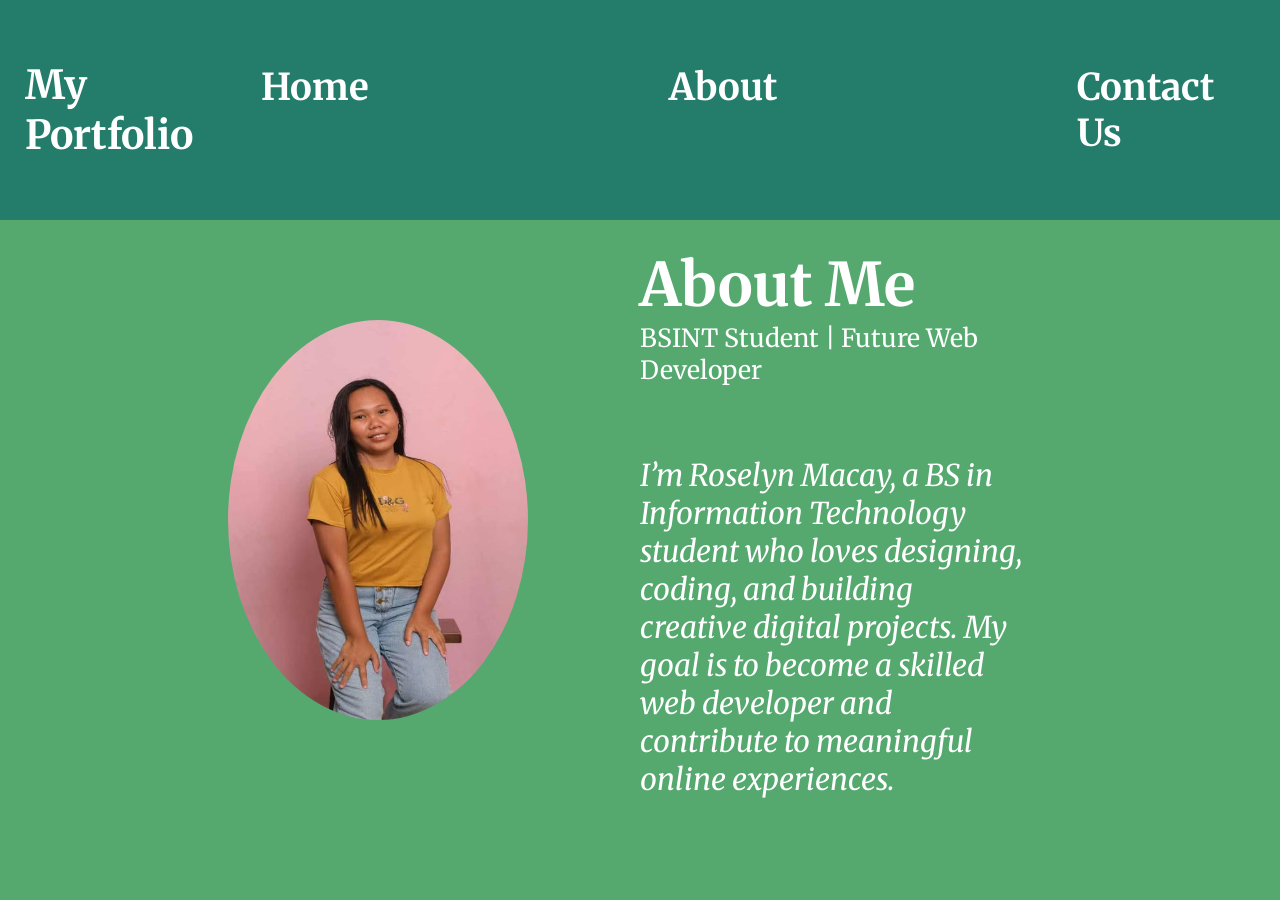
<file: about.html>
<!DOCTYPE html>
<html lang="en">
<head>
  <meta charset="UTF-8">
  <meta name="viewport" content="width=device-width, initial-scale=1.0">
  <title>About | My Portfolio</title>
  <link href="https://fonts.googleapis.com/css2?family=Merriweather:wght@700&display=swap" rel="stylesheet">
  <link rel="stylesheet" href="style.css">
</head>
<body>

  <div class="grid-container">

    <div class="navbar">
      <div id="logo">My Portfolio</div>
      <ul>
        <li><a href="index.html">Home</a></li>
        <li><a href="about.html" class="active">About</a></li>
        <li><a href="contact.html">Contact Us</a></li>
      </ul>
    </div>

<div class="image-section">
      <img src="553674724_1198162745477958_2865971769988271762_n.jpg" alt="Profile Picture">
    </div>
    
      <div class="text-section" style="grid-column: 6 / 9; text-align: center;">
      <ul>
        <li class="name"><strong>About Me</strong></li>
        <li class="role">BSINT Student | Future Web Developer</li>
        <li class="quote">
          I’m Roselyn Macay, a BS in Information Technology student who loves designing, coding,
          and building creative digital projects. My goal is to become a skilled web developer and 
          contribute to meaningful online experiences.
        </li>
      </ul>
    </div>

   

  </div>
<script>
  // Add flip effect when page loads
  window.addEventListener("DOMContentLoaded", () => {
    document.body.classList.add("page-flip");
  });

  // Smooth transition when navigating between pages
  const links = document.querySelectorAll('a[href$=".html"]');
  links.forEach(link => {
    link.addEventListener("click", e => {
      e.preventDefault();
      document.body.classList.remove("page-flip");
      document.body.style.transform = "rotateY(90deg)";
      document.body.style.opacity = "0";
      setTimeout(() => {
        window.location.href = link.href;
      }, 500); // matches half the transition time
    });
  });
</script>



</body>
</html>
</file>
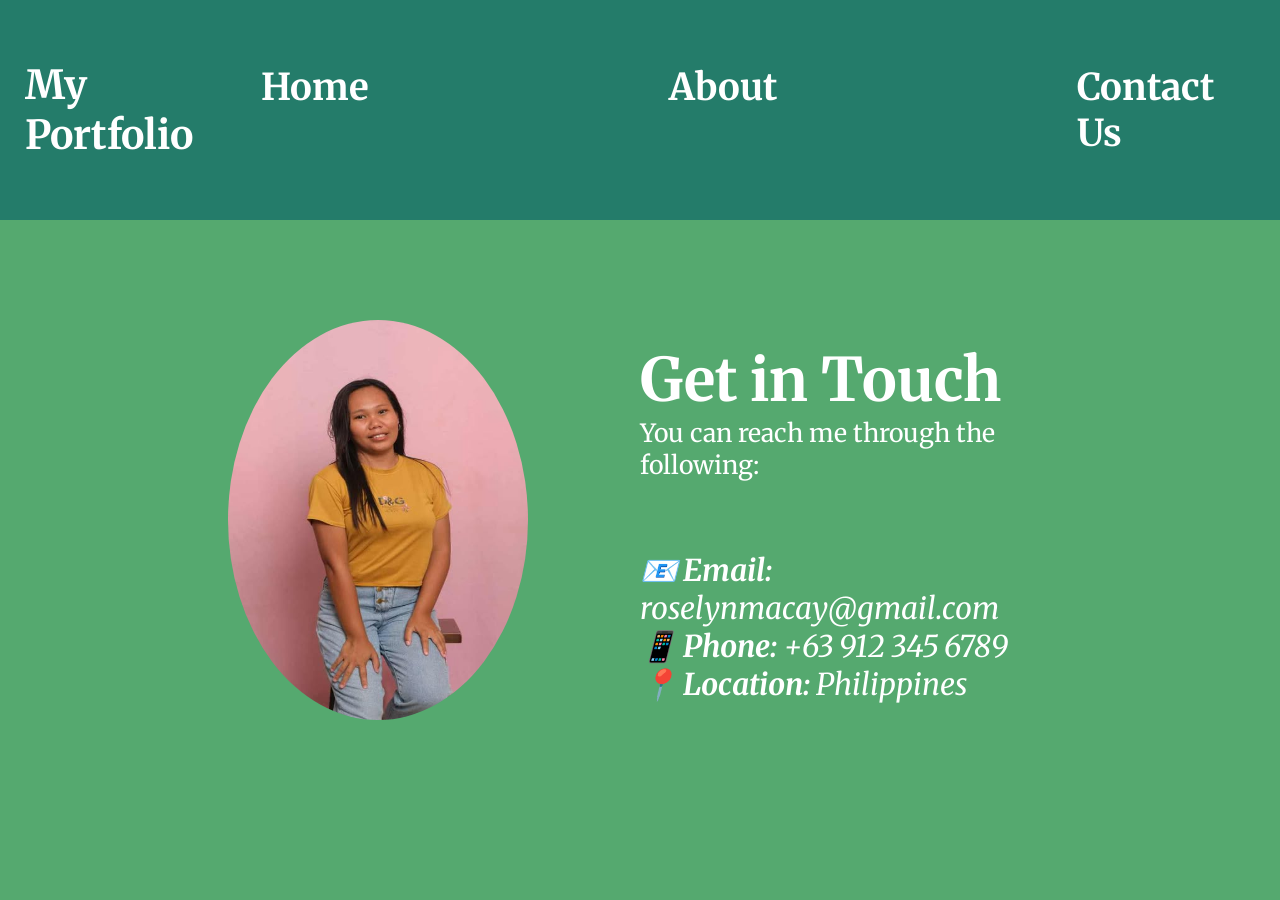
<file: contact.html>
<!DOCTYPE html>
<html lang="en">
<head>
  <meta charset="UTF-8">
  <meta name="viewport" content="width=device-width, initial-scale=1.0">
  <title>Contact | My Portfolio</title>
  <link href="https://fonts.googleapis.com/css2?family=Merriweather:wght@700&display=swap" rel="stylesheet">
  <link rel="stylesheet" href="style.css">
</head>
<body>

  <div class="grid-container">

    <div class="navbar">
      <div id="logo">My Portfolio</div>
      <ul>
        <li><a href="index.html">Home</a></li>
        <li><a href="about.html">About</a></li>
        <li><a href="contact.html" class="active">Contact Us</a></li>
      </ul>
    </div>


   <div class="image-section">
      <img src="553674724_1198162745477958_2865971769988271762_n.jpg" alt="Profile Picture">
    </div>

    <div class="text-section" style="grid-column: 6 / 9; text-align: center;">
      <ul>
        <li class="name"><strong>Get in Touch</strong></li>
        <li class="role">You can reach me through the following:</li>
        <li class="quote">
          📧 <strong>Email:</strong> roselynmacay@gmail.com <br>
          📱 <strong>Phone:</strong> +63 912 345 6789 <br>
          📍 <strong>Location:</strong> Philippines
        </li>
      </ul>
    </div>

   

  </div>
<script>
  // Add flip effect when page loads
  window.addEventListener("DOMContentLoaded", () => {
    document.body.classList.add("page-flip");
  });

  // Smooth transition when navigating between pages
  const links = document.querySelectorAll('a[href$=".html"]');
  links.forEach(link => {
    link.addEventListener("click", e => {
      e.preventDefault();
      document.body.classList.remove("page-flip");
      document.body.style.transform = "rotateY(90deg)";
      document.body.style.opacity = "0";
      setTimeout(() => {
        window.location.href = link.href;
      }, 500); // matches half the transition time
    });
  });
</script>



</body>
</html>
</file>
<file: style.css>
* {
    margin: 0;
    padding: 0;
  }
  
  body {
      font-family: 'Merriweather', serif;
    color: black;
    background: #55A96F;
  min-height: 100vh;
    width: 100%;
  }
  
  .grid-container {
    display: grid;
    grid-template-columns: repeat(10, 1fr);
    grid-template-rows: auto 5fr auto;
  }
  
  
  .navbar {
    grid-column: 1/11;
    display: flex;
    justify-content: space-between;
    align-items: center;
    padding: 60px 25px;
    background: #247C6A;
  }
  
  .navbar ul {
   list-style: none;
    display: flex;
    font-weight:700;
    gap: 60px;
    color: white;
    gap: 300px;
  }
  
  .navbar a {
     text-decoration: none;
    color: black;
     font-size: 37px;
    font-weight: bold;
    color: white;
    
  }
  
  .navbar a:hover {
    color: whitesmoke;
  }
  
  .navbar #logo {
   font-weight: bold;
    font-size: 40px;
    color: white;
  }
  
  .image-section {
    grid-column: 2/5;
    text-align: center;
     margin: 0 auto;
    padding: 100px;
  }
  
  .image-section img {
    width: 300px;
    height: 400px;
    border-radius: 50%;
    object-fit: fill; 
   }
  
  .text-section {
    grid-column: 5/10;
    display: grid;
    place-content: center;
  }
  
  .text-section ul {
    display: flex;
    flex-direction: column;
    text-align: left;
    list-style: none;

    
  }
  .text-section .name {
    font-size: 60px;
    font-weight: bold;
    color: white;
  }
  
  .text-section .role {
   font-size: 25px;
    color: white;
  }
  
  .text-section .quote {
  font-style: italic;
    color: white;
    font-size: 30px;
    margin-top: 70px;
  }
  
  
  .footer {
    grid-column: 1/10;
    height: 17vh;
  }
  
  @media screen and (max-width: 620px) {
  
      .navbar {
      padding: 50px 10px;
    }
  
    .navbar ul {
       gap: 15px;
    }
  
    .navbar #logo {
    font-size: 20px;
  }
  
  .navbar a {
     font-size: 19px;
  }
  
  .image-section {
    grid-column: 3/5;
  }
  
    .image-section img {
      width: 150px;
      height: 150px;
    }
  
  .text-section {
  align-items: center;
  text-align: center;
  padding: 50px 20px;
}

    .text-section {
       grid-column: 1/11;
    }
  
    .text-section .intro {
       font-size: 15px;
        text-align: center;
    }
  
    .text-section .name {
     font-size: 35px;
     text-align: center;
    }
  
    .text-section .role {
       font-size: 15px;
       text-align: center;
    }
  
    .text-section .quote {
      font-size: 19px;
      text-align: center;
    margin-top: 40px;
    }
  
  }
  @media screen and (max-width: 992px) {
    .grid-container {
      grid-template-columns: 1fr 1fr;
      grid-template-rows: auto auto auto;
    }
  
    .navbar {
      flex-direction: column;
      gap: 10px;
      padding: 30px 10px;
      text-align: center;
    }
  
    .navbar ul {
      flex-direction: column;
      align-items: center;
      gap: 15px;
    }
  
    .image-section {
      grid-column: 1 / 3;
      padding: 50px 0;
    }
  
    .text-section {
  align-items: center;
  text-align: center;
  padding: 50px 20px;
}

    .text-section {
      grid-column: 1 / 3;
      text-align: center;
    }
  
    .text-section ul {
      align-items: center;
    }
  
    .text-section .name {
      font-size: 45px;
    }
  
    .text-section .role {
      font-size: 20px;
    }
  
    .text-section .quote {
      font-size: 25px;
    }
  }
  
  
  @media screen and (max-width: 620px) {
    .grid-container {
      grid-template-columns: 1fr;
    }
  
    .navbar {
      flex-direction: column;
      align-items: center;
      text-align: center;
      padding: 25px 10px;
    }
  
    .navbar ul {
      flex-direction: column;
      gap: 10px;
    }
  
    .image-section {
      padding: 30px 0;
    }
  
    .image-section img {
      width: 180px;
      height: 180px;
    }

  .text-section {
  align-items: center;
  text-align: center;
  padding: 50px 20px;
}

    .text-section .name {
      font-size: 30px;
    }
  
    .text-section .role {
      font-size: 18px;
    }
  
    .text-section .quote {
      font-size: 18px;
      margin-top: 20px;
    }
  
    .footer {
      height: 10vh;
    }
  }
  
  
  @media screen and (max-width: 400px) {
    .navbar #logo {
      font-size: 24px;
    }
  
    .navbar a {
      font-size: 16px;
    }
  .text-section {
  align-items: center;
  text-align: center;
  padding: 50px 20px;
}

    .text-section .name {
      font-size: 26px;
    }
  
    .text-section .quote {
      font-size: 16px;
    }
  }

  @media screen and (max-width: 992px) {
    .image-section img {
      width: 250px;
      height: 330px;
    }
  }
  
  @media screen and (max-width: 620px) {
    .image-section img {
      width: 180px;
      height: 180px;
    }
  }
  
  @media screen and (max-width: 400px) {
    .image-section img {
      width: 130px;
      height: 130px;
    }
  }


  /* === PAGE FLIP TRANSITION === */
body {
  opacity: 0;
  transform: rotateY(-90deg);
  transform-origin: center;
  transition: transform 0.8s ease, opacity 0.8s ease;
  perspective: 1000px;
}

body.page-flip {
  opacity: 1;
  transform: rotateY(0deg);
}

/* Optional: Slight scale effect for smoothness */
.grid-container {
  transform: scale(0.98);
  transition: transform 0.8s ease;
}

body.page-flip .grid-container {
  transform: scale(1);
}
</file>
